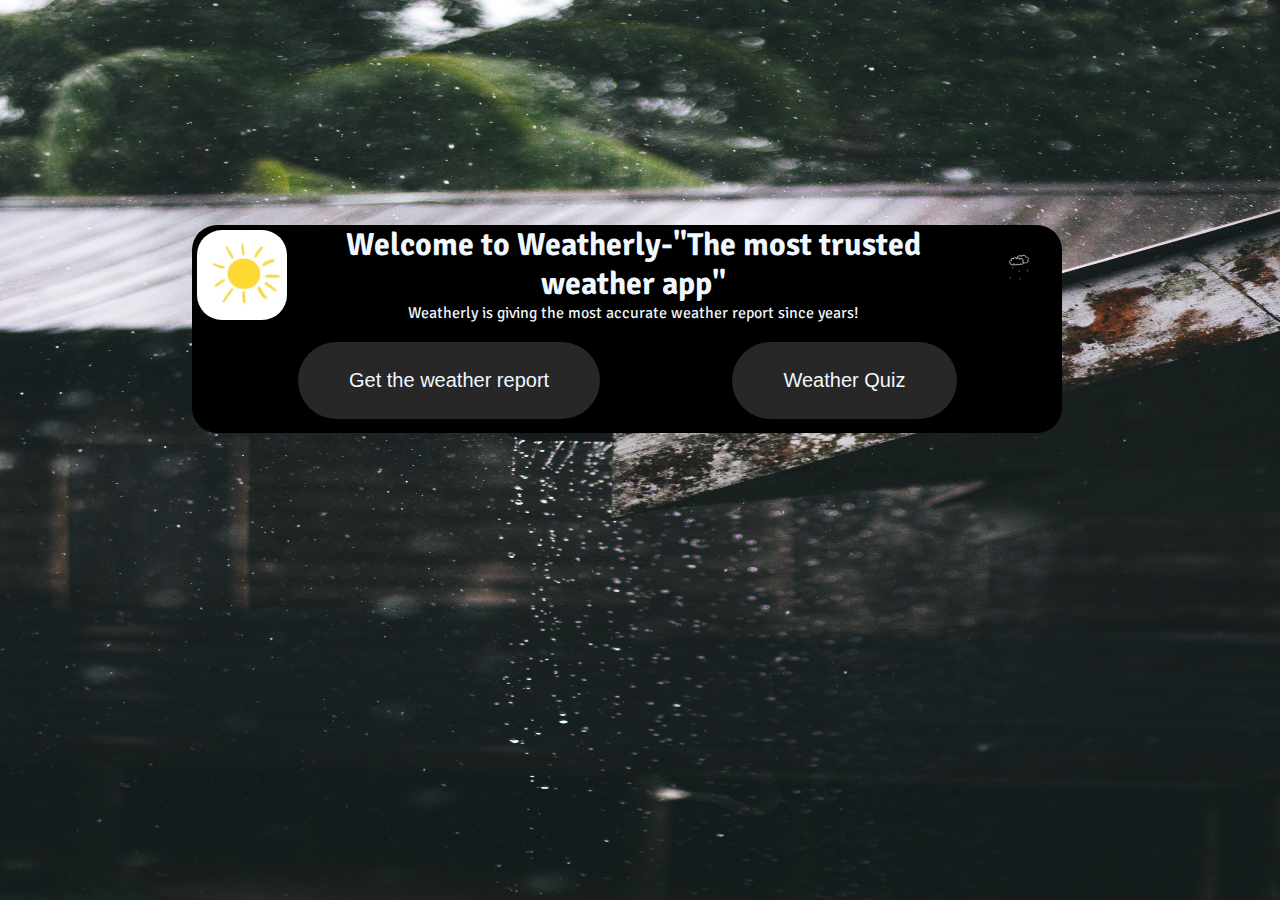
<file: index.html>
<!DOCTYPE html>
<html lang="en">

<head>
    <meta charset="UTF-8" />
    <meta http-equiv="X-UA-Compatible" content="IE=edge" />
    <meta name="viewport" content="width=device-width, initial-scale=1.0" />
    <title>Weatherly-The most trusted weather app</title>
    <link rel="stylesheet" href="./design.css">
</head>

<body>
    <div class="container">
        <div class="box1">
            <div class="leftimg">
                <img src="./pictures/sun.webp" alt="sun">
            </div>
            <div class="mainheading">
                <h2>Welcome to Weatherly-"The most trusted weather app"</h2>
                <p>Weatherly is giving the most accurate weather report since years! </p>
            </div>
            <div class="rightimg">
                <img src="./pictures/rain.webp" alt="rain">
            </div>
         </div>
        <div class="box2">
            <div class="buttons">
                <button class="btn" id="search"><a href="./mainpage.html">Get the weather report</a></button>
                <button class="btn" id="quiz"><a href="#">Weather Quiz</a></button>
            </div>
        </div>

    </div>
    <div class="imgcontainer">
        <img src="./pictures/background.jpg" alt="background" class="bgimg">
    </div>
    <script src="./script.js"></script>
    


</body>

</html>
</file>
<file: design.css>
@import url('https://fonts.googleapis.com/css2?family=Signika+Negative:wght@700&display=swap');
@import url('https://fonts.googleapis.com/css2?family=Libre+Baskerville:wght@700&display=swap');
*{
    margin: 0;
    padding: 0;
}
.container{
    width: 68vw;
    margin: auto;
    position: absolute;
    color: aliceblue;
    top: 25vh;
    left: 15vw;
    /* border: 2px solid blue; */
    text-align: center;
    justify-content: center;
    background-color: black;
    border-radius: 25px;
}
#data{
    font-size: 1.5rem;
    display: flex;
    flex-direction: column;
}
#submit{
    margin-top: 2vh;
    padding: 0.5vh 0;
    font-family: 'Signika Negative', sans-serif;
    border-radius: 2px;
    
}
#submit:hover{
    margin-top: 2vh;
    padding: 0.5vh 0;
    font-family: 'Signika Negative', sans-serif;
    border-radius: 2px;
    background-color: rgba(159, 159, 159, 0.082);
    
}
.box1{
    display: flex;
}
.leftimg{
    margin: 5px;

}
.leftimg img{
    width: 7vw;
    border-radius: 25px;
}
.rightimg img{
    width: 6vw;
    border-radius: 25px;

}
.rightimg{
    margin: 5px;
}
.mainheading{
    text-align: center;
    /* border: 2px solid red; */
}
.mainheading h2{
    font-family: 'Signika Negative', sans-serif;
    font-size: xx-large;
}
.mainheading p{
    font-family: 'Signika Negative', sans-serif;
}
.bgimg{
    width: 100vw;
    height: 100vh;
}
.btn{
    margin: 1.5vh 5vw;
    padding: 3vh 4vw;
    background-color: rgb(39, 39, 39);
    cursor: pointer;
    /* text-decoration: none; */
    border-radius: 40px;
    border: none;
}
.btn a{
    text-decoration: none;
    color: aliceblue;
    font-size: 20px;
}
.btn:hover{
    margin: 1.5vh 5vw;
    padding: 3vh 4vw;
    background-color: rgb(16, 16, 16);
    /* color: rgb(180, 180, 180); */
    cursor: pointer;
    /* text-decoration: none; */
    border-radius: 40px;
}
/* CSS of main page starts here */
.navbar{
    display: flex;
    justify-content: space-between;
    font-family: 'Libre Baskerville', serif;
    margin: 2.5vh 1.5vw;
    color: aliceblue;
    
    position: absolute;
    /* border: 2px solid yellow; */
    width: 95%;
    
    /* display: block; */
    
}
.webname h2{
    font-size: 3.5rem;
}
.maincontainer{
    border: 2px solid black;
    height: 100vh;
    background: url('/pictures/mainpage-bg.jpg') no-repeat center center;
    
}

.mainbox1{
    /* border: 2px solid red; */
    width: 50vw;
    margin: auto;
    position: relative;
    top: 27vh;
    height: 40vh;
    color: aliceblue;
    background: url('https://media1.giphy.com/media/67uxmHhIF3uh6Ph8ew/giphy.webp?cid=ecf05e47ccjsena7k9skhzbfr46uyfg0oexttmdr8iwrcsaa&rid=giphy.webp&ct=g') no-repeat center center/cover;
    border-radius: 5px;
    
}
.text{
    font-family: 'Libre Baskerville', serif;

}
#a1{
    text-align: center;
    font-size: 1.7rem;
}
#a3{
    text-align: center;
}
#a9{
    display: flex;
    /* border: 2px solid blue; */
    justify-content: space-between;
    margin: 5vh 2vw;
    font-size: 1.1rem;
}
.downelements{
    display: flex;
    font-size: 1.1rem;
}
/* hourly updates css */
.sunn{
    width: 3vw;
}
.seccontainer{
    
    background-color: rgba(0 0 36 / 0.69);
    color: aliceblue;
    margin-top: 0;
}
.tank{
   
    width: 10vw;
    text-align: center;
    height: 25vh;

}
#tank-heading h2{
    text-align: center;
    font-family: 'Libre Baskerville', serif;
    font-weight: bolder;
    font-size: 3rem;
    

}
.subtank{
    display: flex;
    justify-content: space-around;
    margin-top: 5vh;
}
.tank h4{
    font-size: 2rem;
}
.tank p{
    font-size: 1.5rem;
}
.lastcontainer{
    
    background: url("https://images.unsplash.com/photo-1592210454359-9043f067919b?ixlib=rb-4.0.3&ixid=MnwxMjA3fDB8MHxzZWFyY2h8NXx8d2VhdGhlcnxlbnwwfHwwfHw%3D&auto=format&fit=crop&w=500&q=60") no-repeat center center/cover;
}
.last-heading h2{
    text-align: center;
    font-family: 'Libre Baskerville', serif;
    font-weight: bolder;
    font-size: 3rem;
}
.l-tank{
    
    width: 20vw;
    height: 20vh;
    text-align: center;
    margin-top: 10vh;
    
    
    
}
.last-sub{
    display: flex;
    font-size: 1.1rem;

}
</file>
